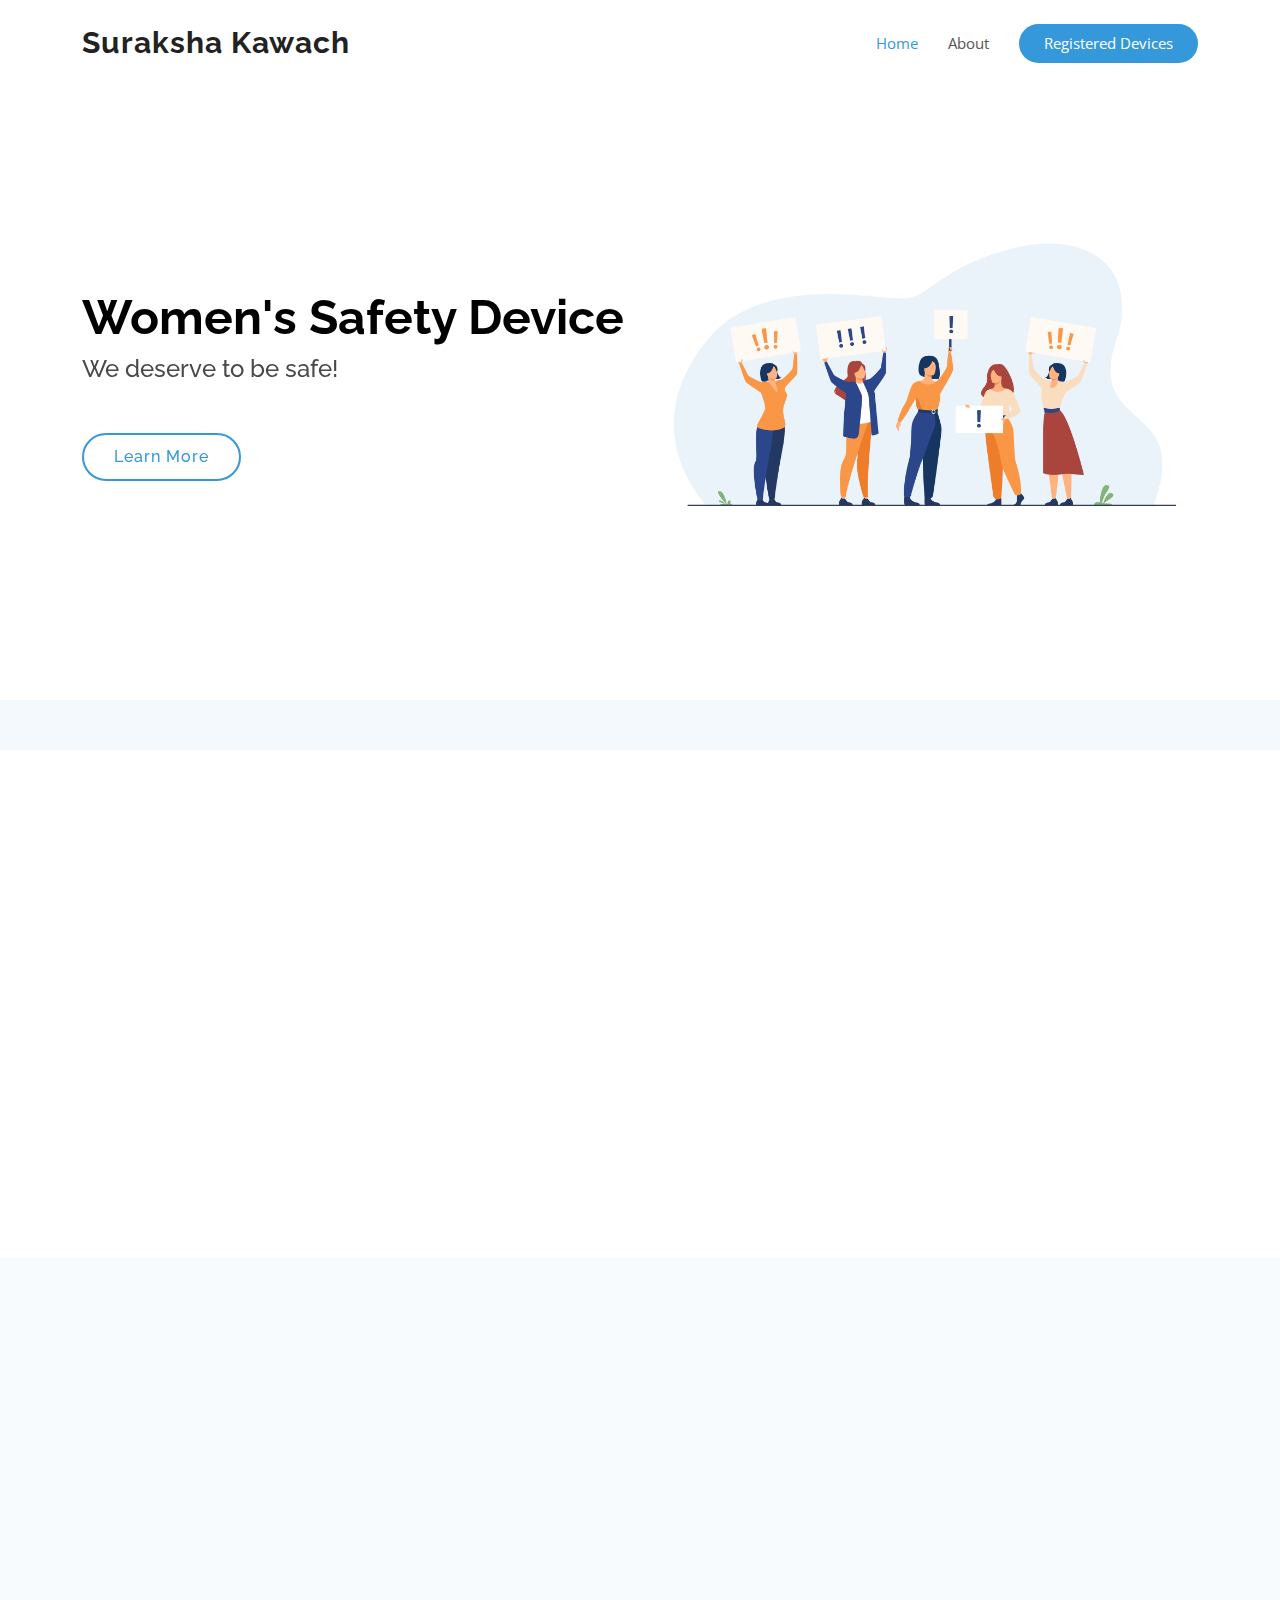
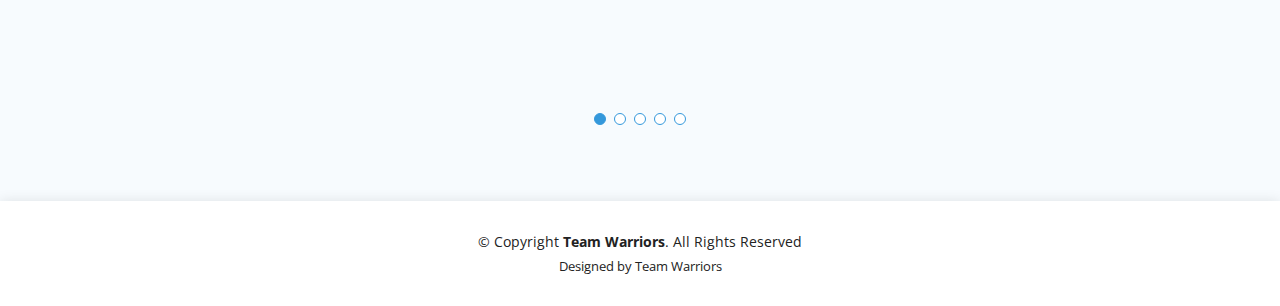
<file: file/index.html>
<!DOCTYPE html>
<html lang="en">

<head>
  <meta charset="utf-8">
  <meta content="width=device-width, initial-scale=1.0" name="viewport">

  <title>Suraksha Kawach</title>
  <meta content="" name="description">
  <meta content="" name="keywords">

  <!-- Google Fonts -->
  <link href="https://fonts.googleapis.com/css?family=Open+Sans:300,300i,400,400i,600,600i,700,700i|Raleway:300,300i,400,400i,500,500i,600,600i,700,700i|Poppins:300,300i,400,400i,500,500i,600,600i,700,700i" rel="stylesheet">

  <!-- Vendor CSS Files -->
  <link href="assets/vendor/aos/aos.css" rel="stylesheet">
  <link href="assets/vendor/bootstrap/css/bootstrap.min.css" rel="stylesheet">
  <link href="assets/vendor/bootstrap-icons/bootstrap-icons.css" rel="stylesheet">
  <link href="assets/vendor/boxicons/css/boxicons.min.css" rel="stylesheet">
  <link href="assets/vendor/glightbox/css/glightbox.min.css" rel="stylesheet">
  <link href="assets/vendor/remixicon/remixicon.css" rel="stylesheet">
  <link href="assets/vendor/swiper/swiper-bundle.min.css" rel="stylesheet">

  <!-- Template Main CSS File -->
  <link href="assets/css/style.css" rel="stylesheet">

</head>

<body>

  <!-- ======= Header ======= -->
  <header id="header" class="fixed-top d-flex align-items-center">
    <div class="container d-flex align-items-center justify-content-between">

      <div class="logo">
        <h1><a href="index.html"> Suraksha Kawach </a></h1>
      </div>

      <nav id="navbar" class="navbar">
        <ul>
          <li><a class="nav-link scrollto active" href="#hero">Home</a></li>
          <li><a class="nav-link scrollto" href="#about">About</a></li>
          <!-- <li><a class="nav-link scrollto" href="#testimonials"> Registered Devices </a></li> -->
          <li><a class="getstarted scrollto" href="#testimonials">Registered Devices</a></li>
        </ul>
        <i class="bi bi-list mobile-nav-toggle"></i>
      </nav>
      <!-- .navbar -->

    </div>
  </header>
  <!-- End Header -->

  <!-- ======= Home Section ======= -->
  <section id="hero" class="d-flex align-items-center">

    <div class="container">
      <div class="row">
        <div class="col-lg-6 pt-5 pt-lg-0 order-2 order-lg-1 d-flex flex-column justify-content-center">
          <h1 data-aos="fade-up">Women's Safety Device </h1>
          <h2 data-aos="fade-up" data-aos-delay="400">We deserve to be safe! </h2>
          <div data-aos="fade-up" data-aos-delay="800">
            <a href="#about" class="btn-get-started scrollto"> Learn More </a>
          </div>
        </div>
        <div class="col-lg-6 order-1 order-lg-2 hero-img" data-aos="fade-left" data-aos-delay="200">
          <img src="assets/img/7830.jpg" class="img-fluid animated" alt="">
        </div>
      </div>
    </div>

  </section>
  <!-- End Home -->




  <main id="main">

    
    <section id="clients" class="clients clients">
     
    </section>

    <!-- ======= About Us Section ======= -->
    <section id="about" class="about">
      <div class="container">

        <div class="section-title" data-aos="fade-up">
          <h2>About Us</h2>
        </div>

        <div class="row content">
          <div class="col-lg-6" data-aos="fade-up" data-aos-delay="150">
            <p>
              Atrocities held against women can now be brought to an end by bringing an intelligent portable device called SURAKSHA KAWACH into the real world.
            </p>
            <ul>
              <li><i class="ri-check-double-line"></i> Feasible safety device to protect a woman in danger.</li>
              <li><i class="ri-check-double-line"></i> Maximum response in a minimal time.</li>
              <li><i class="ri-check-double-line"></i> Activate immediately with predefined easy-to-use activation methods.</li>
              <li><i class="ri-check-double-line"></i> Emergency numbers and the nearest police stations will get genuine evidence.</li>
              <li><i class="ri-check-double-line"></i> Portable wireless device with low maintenance.</li>
              
            </ul>
          </div>
          <div class="col-lg-6 pt-4 pt-lg-0" data-aos="fade-up" data-aos-delay="300">
            <p>
              It is an aesthetically designed device. Whenever any woman senses insecurity she can activate the device either by a pattern-based tapping or calling out an activation code once. Instantly, the device and its recorder will initiate, and a standard SMS with the victim's location goes to the police and their family members. They would be simultaneously able to access all the recording data.
            </p>
            <a href="#contact" class="btn-learn-more"> View Registered Devices </a>
          </div>
        </div>

      </div>
    </section>
    <!-- End About Us Section -->
    
    <!-- ======= Testimonials Section ======= -->
    <section id="testimonials" class="testimonials section-bg">
      <div class="container">

        <div class="section-title" data-aos="fade-up">
          <h2>Registered Devices </h2>
        </div>

        <div class="testimonials-slider swiper" data-aos="fade-up" data-aos-delay="100">
          <div class="swiper-wrapper">


            <div class="swiper-slide">
              <div class="testimonial-wrap">
                <div class="testimonial-item">
                  <h3>Device Code: AB005</h3>
                  <h4>Delhi</h4>
                  <h3 id="blinkText" class="blink" style="color: red;" data-aos="fade-left"> <strong> Device is Active </strong> </h3>
                  <a href="password-active.html" class="btn-get-started scrollto">Know More</a>
                </div>
              </div>
            </div><!-- End testimonial item -->

            <div class="swiper-slide">
              <div class="testimonial-wrap">
                <div class="testimonial-item">
                  <h3> Device Code: AB001 </h3>
                  <h4> Delhi </h4>
                  <h3 style="color: green;" data-aos="fade-left"> <strong> Device is Inactive </strong> </h3>
                  <a href="password-inactive.html" class="btn-get-started scrollto">Know More</a>
                  
                </div>
              </div>
            </div>
            <!-- End testimonial item -->

            <div class="swiper-slide">
              <div class="testimonial-wrap">
                <div class="testimonial-item">
                  <h3>Device Code: AB002</h3>
                  <h4>Delhi</h4>
                  <h3 style="color: green;" data-aos="fade-left"> <strong> Device is Inactive </strong> </h3>
                  <a href="password-inactive.html" class="btn-get-started scrollto">Know More</a>
                </div>
              </div>
            </div>
            <!-- End testimonial item -->

            <div class="swiper-slide">
              <div class="testimonial-wrap">
                <div class="testimonial-item">
                  <h3>Device Code: AB003</h3>
                  <h4>Noida</h4>
                  <h3 style="color: green;" data-aos="fade-left"> <strong> Device is Inactive </strong> </h3>
                  <a href="password-inactive.html" class="btn-get-started scrollto">Know More</a>
                </div>
              </div>
            </div><!-- End testimonial item -->

            <div class="swiper-slide">
              <div class="testimonial-wrap">
                <div class="testimonial-item">
                  <h3>Device Code: AB004</h3>
                  <h4> Mumbai </h4>
                  <h3 style="color: green;" data-aos="fade-left"> <strong> Device is Inactive </strong> </h3>
                  <a href="password-inactive.html" class="btn-get-started scrollto">Know More</a>
                </div>
              </div>
            </div><!-- End testimonial item -->

            </div><!-- End testimonial item -->

          </div>
          <div class="swiper-pagination"></div>
        </div>

      </div>
    </section>
    <!-- End Testimonials Section -->

  </main>
  <!-- End #main -->

  <!-- ======= Footer ======= -->
  <footer id="footer">
    <div class="container">
          <div class="copyright">
            &copy; Copyright <strong> Team Warriors</strong>. All Rights Reserved
          </div>
          <div class="credits">
            Designed by Team Warriors
          </div>
        </div>
        
  </footer><!-- End Footer -->

  <a href="#" class="back-to-top d-flex align-items-center justify-content-center"><i class="bi bi-arrow-up-short"></i></a>

  <!-- Vendor JS Files -->
  <script src="assets/vendor/purecounter/purecounter.js"></script>
  <script src="assets/vendor/aos/aos.js"></script>
  <script src="assets/vendor/bootstrap/js/bootstrap.bundle.min.js"></script>
  <script src="assets/vendor/glightbox/js/glightbox.min.js"></script>
  <script src="assets/vendor/isotope-layout/isotope.pkgd.min.js"></script>
  <script src="assets/vendor/swiper/swiper-bundle.min.js"></script>
  <script src="assets/vendor/php-email-form/validate.js"></script>

  <!-- Template Main JS File -->
  <script src="assets/js/main.js"></script>

</body>

</html>
</file>
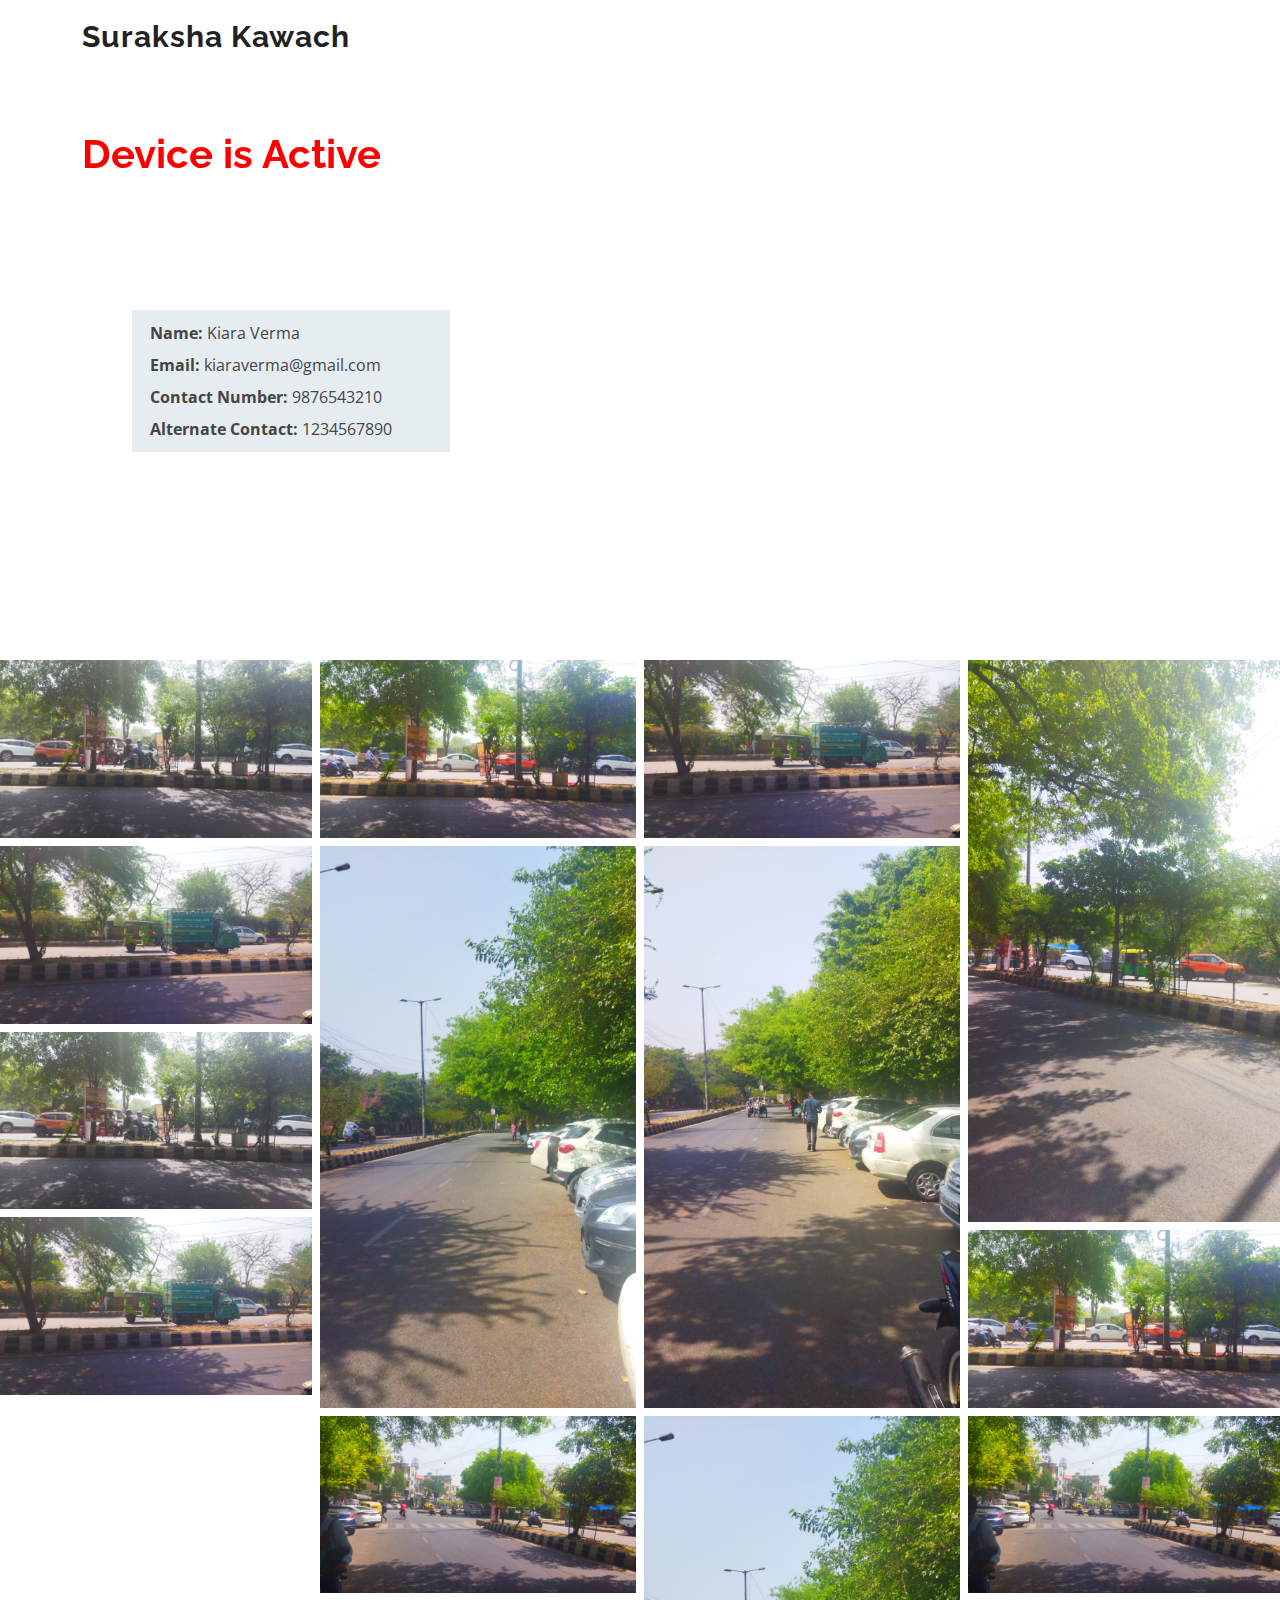
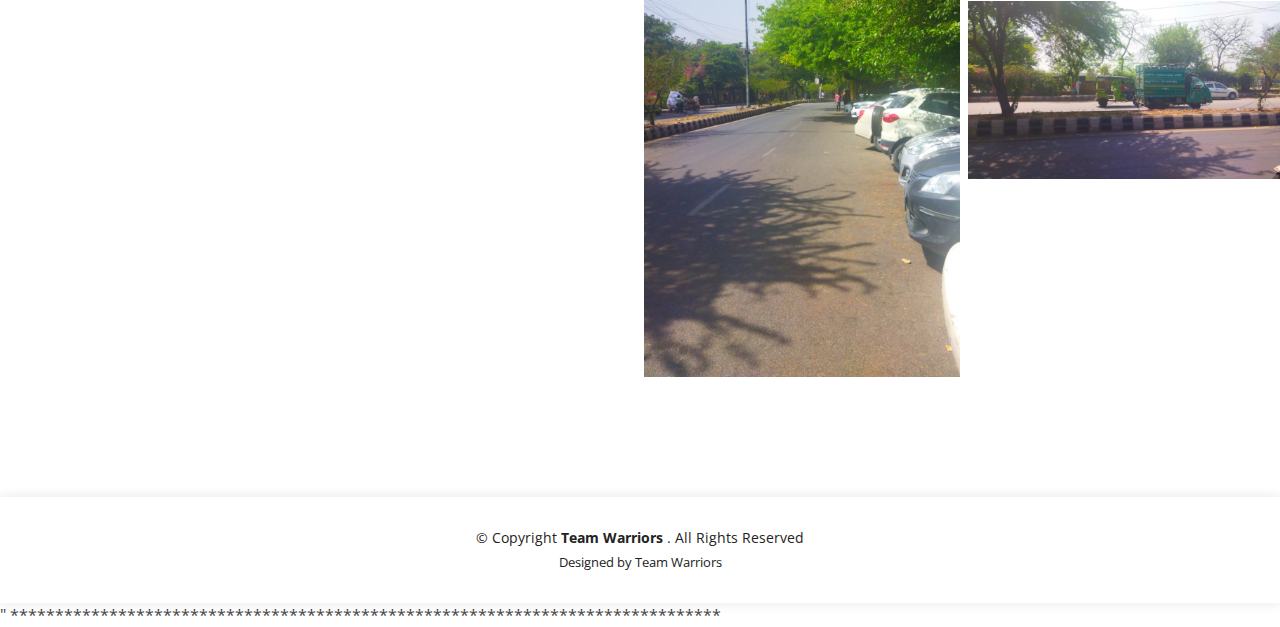
<file: file/Device Active.html>
<!DOCTYPE html>
<html lang="en">

<head>
  <meta charset="utf-8">
  <meta content="width=device-width, initial-scale=1.0" name="viewport">

  <title> Device is Active </title>
  <style>
    .blink {
      animation: blink-animation 1s steps(5, start) infinite;
      -webkit-animation: blink-animation 1s steps(5, start) infinite;
    }

    @keyframes blink-animation {
      to {
        visibility: hidden;
      }
    }

    @-webkit-keyframes blink-animation {
      to {
        visibility: hidden;
      }
    }
  </style>
  <meta content="" name="description">
  <meta content="" name="keywords">

  <!-- Favicons -->
  <link href="assets/img/favicon.png" rel="icon">
  <link href="assets/img/apple-touch-icon.png" rel="apple-touch-icon">

  <!-- Google Fonts -->
  <link
    href="https://fonts.googleapis.com/css?family=Open+Sans:300,300i,400,400i,600,600i,700,700i|Raleway:300,300i,400,400i,500,500i,600,600i,700,700i|Poppins:300,300i,400,400i,500,500i,600,600i,700,700i"
    rel="stylesheet">

  <!-- Vendor CSS Files -->
  <link href="assets/vendor/aos/aos.css" rel="stylesheet">
  <link href="assets/vendor/bootstrap/css/bootstrap.min.css" rel="stylesheet">
  <link href="assets/vendor/bootstrap-icons/bootstrap-icons.css" rel="stylesheet">
  <link href="assets/vendor/boxicons/css/boxicons.min.css" rel="stylesheet">
  <link href="assets/vendor/glightbox/css/glightbox.min.css" rel="stylesheet">
  <link href="assets/vendor/remixicon/remixicon.css" rel="stylesheet">
  <link href="assets/vendor/swiper/swiper-bundle.min.css" rel="stylesheet">

  <!-- Template Main CSS File -->
  <link href="assets/css/style.css" rel="stylesheet">

</head>

<body>
  


  <!-- ======= Header ======= -->
  <header id="header" class="fixed-top d-flex align-items-center">
    <div class="container d-flex align-items-center justify-content-between">

      <div class="logo">
        <h1><a href="index.html"> Suraksha Kawach </a></h1>
      </div>

    </div>
  </header>
  <!-- End Header -->

  <!-- ======= Home Section ======= -->
  <section id="Home">

    <div class="container">
      <div class="row">
        <div>
          <h1 class="blink" style="color: red; margin-top: 70px;" data-aos="fade-left"> <strong> Device is Active
            </strong> </h1>
          <table cellpadding="50" style="width: 100%;">
            <tr>
              <td>
                <!-- <input type="number" id="code" required="required">
              <button type="button" onclick="getdata();"><a href="#contact" class="btn-learn-more"> Get Information </a></button> -->

                <ul id="list"
                  style="list-style-type: none; line-height: 200%; background-color: #e5edf1; width: 90%; padding: 2% 5%;">
                  <li> <strong id="name"> Name: </strong> Kiara Verma</li>
                  <li> <strong id="rollNo"> Email: </strong> kiaraverma@gmail.com</li>
                  <li> <strong id="sec"> Contact Number: </strong> 9876543210 </li>
                  <li> <strong id="gen"> Alternate Contact: </strong> 1234567890</li>
                  <!-- <li> <strong id="address"> Address: </strong> ABC, Delhi </li> -->
                </ul>
              </td>
              <td> <iframe
                  src="https://www.google.com/maps/embed?pb=!1m18!1m12!1m3!1d448181.1637411368!2d76.8130632078731!3d28.647279935684!2m3!1f0!2f0!3f0!3m2!1i1024!2i768!4f13.1!3m3!1m2!1s0x390cfd5b347eb62d%3A0x37205b715389640!2sDelhi!5e0!3m2!1sen!2sin!4v1648387670405!5m2!1sen!2sin"
                  width="400" height="300" style="border:0;" allowfullscreen="" loading="lazy"
                  referrerpolicy="no-referrer-when-downgrade"></iframe>
              </td>
            </tr>
          </table>

        </div>
      </div>
    </div>
    </div>


    <section class="image-section">

      <div class="row">
        <div class="column">
          <img src="assets/img/img1.jpeg">
          <img src="assets/img/img5.jpeg">
          <img src="assets/img/img1.jpeg">
          <img src="assets/img/img5.jpeg">
        </div>
        <div class="column">
          <img src="assets/img/img2.jpeg">
          <img src="assets/img/img.6jpeg.jpeg">
          <img src="assets/img/img3.jpeg">
        </div>
        <div class="column">
          <img src="assets/img/img5.jpeg">
          <img src="assets/img/img4.jpeg">
          <img src="assets/img/img.6jpeg.jpeg">
        </div>
        <div class="column">
          <img src="assets/img/img7.jpeg">
          <img src="assets/img/img2.jpeg">
          <img src="assets/img/img3.jpeg">
          <img src="assets/img/img5.jpeg">
        </div>
      </div>
    </section>

  </section>
  <!-- End Home -->





  <!-- ======= Footer ======= -->
  <footer id="footer">
    <div class="containers">
      <div class="copyright">
        &copy; Copyright <strong> Team Warriors </strong>. All Rights Reserved
      </div>
      <div class="credits">
        Designed by Team Warriors
      </div>
    </div>

  </footer>
  <!-- End Footer -->

  <!-- Vendor JS Files -->
  <script src="assets/vendor/purecounter/purecounter.js"></script>
  <script src="assets/vendor/aos/aos.js"></script>
  <script src="assets/vendor/bootstrap/js/bootstrap.bundle.min.js"></script>
  <script src="assets/vendor/glightbox/js/glightbox.min.js"></script>
  <script src="assets/vendor/isotope-layout/isotope.pkgd.min.js"></script>
  <script src="assets/vendor/swiper/swiper-bundle.min.js"></script>
  <script src="assets/vendor/php-email-form/validate.js"></script>

  <!-- Template Main JS File -->
  <script src="assets/js/main.js"></script>
  <script src="assets/js/read.js"></script>"



  *******************************************************************************



  <script src="https://suraksha-164e1-default-rtdb.firebaseio.com/"></script>

  <!-- TODO: Add SDKs for Firebase products that you want to use
     https://firebase.google.com/docs/web/setup#config-web-app -->

  <script>
    // Your web app's Firebase configuration
    // Import the functions you need from the SDKs you need
    import { initializeApp } from "firebase/app";
    import { getAnalytics } from "firebase/analytics";
    // TODO: Add SDKs for Firebase products that you want to use
    // https://firebase.google.com/docs/web/setup#available-libraries

    // Your web app's Firebase configuration
    // For Firebase JS SDK v7.20.0 and later, measurementId is optional
    const firebaseConfig = {
      apiKey: "AIzaSyAtpiAENHkLj68QAU0QEaYVx5ugjOXAeV0",
      authDomain: "suraksha-164e1.firebaseapp.com",
      projectId: "suraksha-164e1",
      storageBucket: "suraksha-164e1.appspot.com",
      messagingSenderId: "394795764033",
      appId: "1:394795764033:web:6355aa2586b4faed2379c0",
      measurementId: "G-6GW75RK3FC"
    };

    // Initialize Firebase
    const app = initializeApp(firebaseConfig);
    const analytics = getAnalytics(app);

  </script>

</body>

</html>
</file>
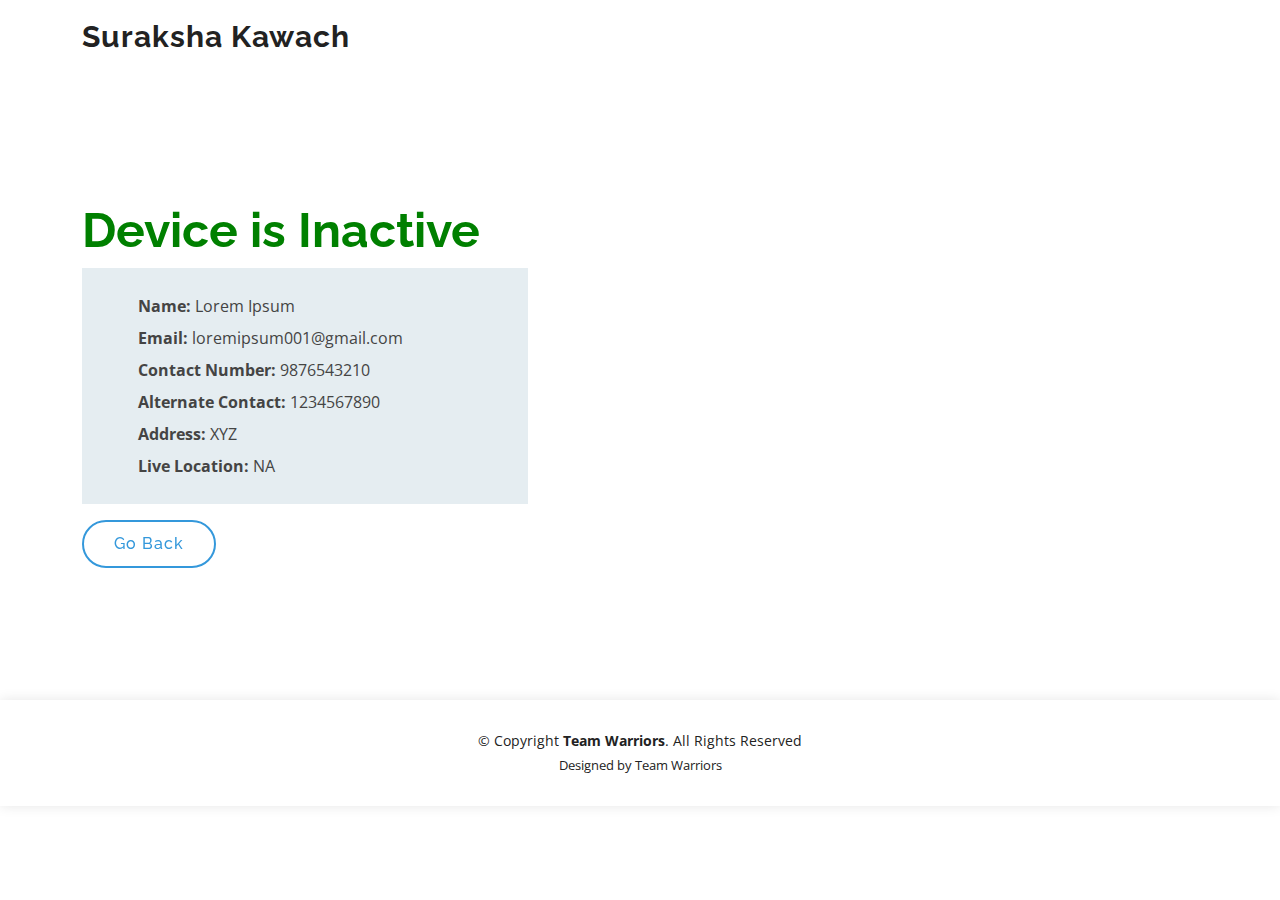
<file: file/Device Inactive.html>
<!DOCTYPE html>
<html lang="en">

<head>
  <meta charset="utf-8">
  <meta content="width=device-width, initial-scale=1.0" name="viewport">

  <title> Device Inactive </title>
  <meta content="" name="description">
  <meta content="" name="keywords">

  <!-- Favicons -->
  <link href="assets/img/favicon.png" rel="icon">
  <link href="assets/img/apple-touch-icon.png" rel="apple-touch-icon">

  <!-- Google Fonts -->
  <link href="https://fonts.googleapis.com/css?family=Open+Sans:300,300i,400,400i,600,600i,700,700i|Raleway:300,300i,400,400i,500,500i,600,600i,700,700i|Poppins:300,300i,400,400i,500,500i,600,600i,700,700i" rel="stylesheet">

  <!-- Vendor CSS Files -->
  <link href="assets/vendor/aos/aos.css" rel="stylesheet">
  <link href="assets/vendor/bootstrap/css/bootstrap.min.css" rel="stylesheet">
  <link href="assets/vendor/bootstrap-icons/bootstrap-icons.css" rel="stylesheet">
  <link href="assets/vendor/boxicons/css/boxicons.min.css" rel="stylesheet">
  <link href="assets/vendor/glightbox/css/glightbox.min.css" rel="stylesheet">
  <link href="assets/vendor/remixicon/remixicon.css" rel="stylesheet">
  <link href="assets/vendor/swiper/swiper-bundle.min.css" rel="stylesheet">

  <!-- Template Main CSS File -->
  <link href="assets/css/style.css" rel="stylesheet">

</head>

<body>

  <!-- ======= Header ======= -->
  <header id="header" class="fixed-top d-flex align-items-center">
    <div class="container d-flex align-items-center justify-content-between">

      <div class="logo">
        <h1><a href="index.html"> Suraksha Kawach </a></h1>
      </div>

    </div>
  </header>
  <!-- End Header -->

  <!-- ======= Home Section ======= -->
  <section id="hero" class="d-flex align-items-center">

    <div class="container">
      <div class="row">
        <div>
          <h1 style="color: green;" data-aos="fade-left"> Device is Inactive </h1>
          <ul style="list-style-type: none; line-height: 200%; background-color: #e5edf1; width: 40%; padding: 2% 5%;">
            <li> <strong> Name: </strong> Lorem Ipsum</li>
            <li> <strong> Email: </strong> loremipsum001@gmail.com</li>
            <li> <strong> Contact Number: </strong> 9876543210 </li>
            <li> <strong> Alternate Contact: </strong> 1234567890</li>
            <li> <strong> Address: </strong> XYZ </li>
            <li> <strong> Live Location: </strong> NA </li>
          </ul>
            <a href="index.html" data-aos="fade-left" class="btn-get-started scrollto">Go Back</a>
          </div>
        </div>
      </div>
    </div>

  </section>
  <!-- End Home -->




  
  <!-- ======= Footer ======= -->
  <footer id="footer">
    <div class="container">
          <div class="copyright">
            &copy; Copyright <strong> Team Warriors</strong>. All Rights Reserved
          </div>
          <div class="credits">
            Designed by Team Warriors
          </div>
        </div>
        
  </footer><!-- End Footer -->

  <a href="#" class="back-to-top d-flex align-items-center justify-content-center"><i class="bi bi-arrow-up-short"></i></a>

  <!-- Vendor JS Files -->
  <script src="assets/vendor/purecounter/purecounter.js"></script>
  <script src="assets/vendor/aos/aos.js"></script>
  <script src="assets/vendor/bootstrap/js/bootstrap.bundle.min.js"></script>
  <script src="assets/vendor/glightbox/js/glightbox.min.js"></script>
  <script src="assets/vendor/isotope-layout/isotope.pkgd.min.js"></script>
  <script src="assets/vendor/swiper/swiper-bundle.min.js"></script>
  <script src="assets/vendor/php-email-form/validate.js"></script>

  <!-- Template Main JS File -->
  <script src="assets/js/main.js"></script>

</body>

</html>
</file>
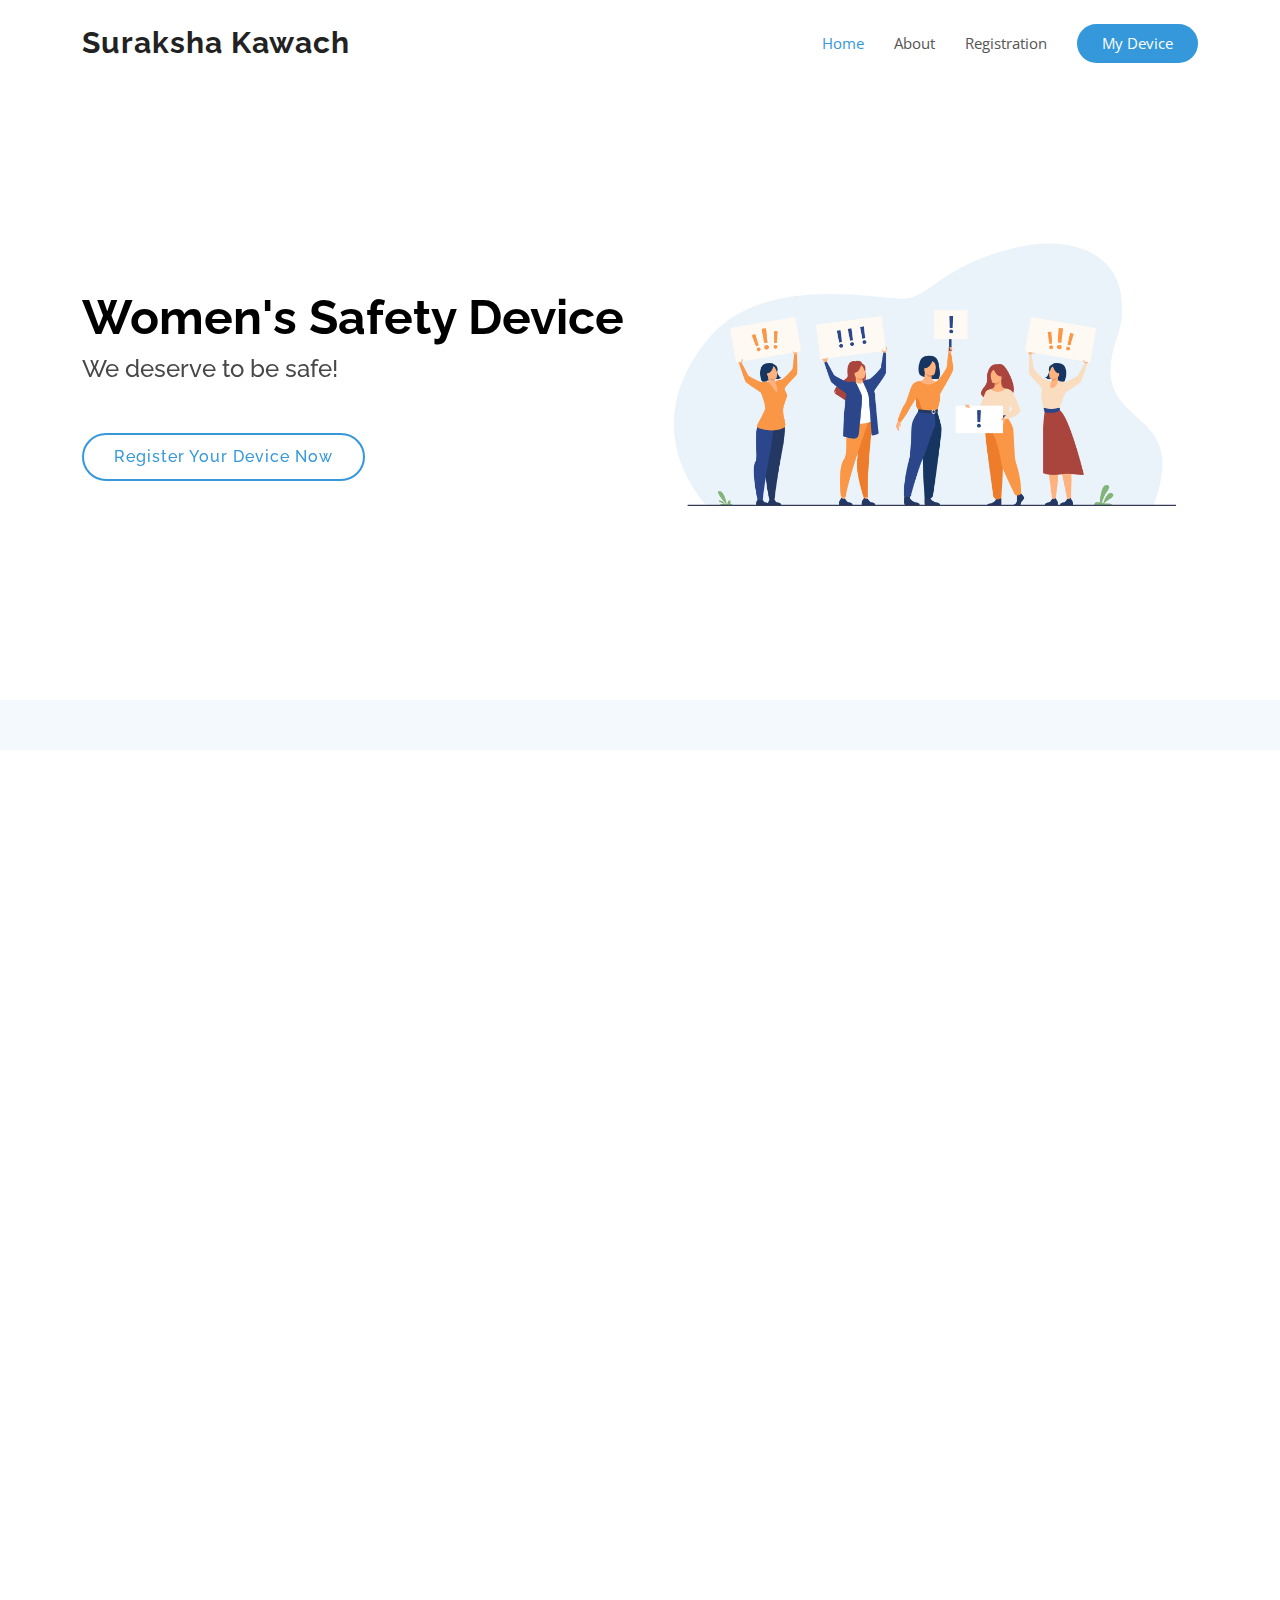
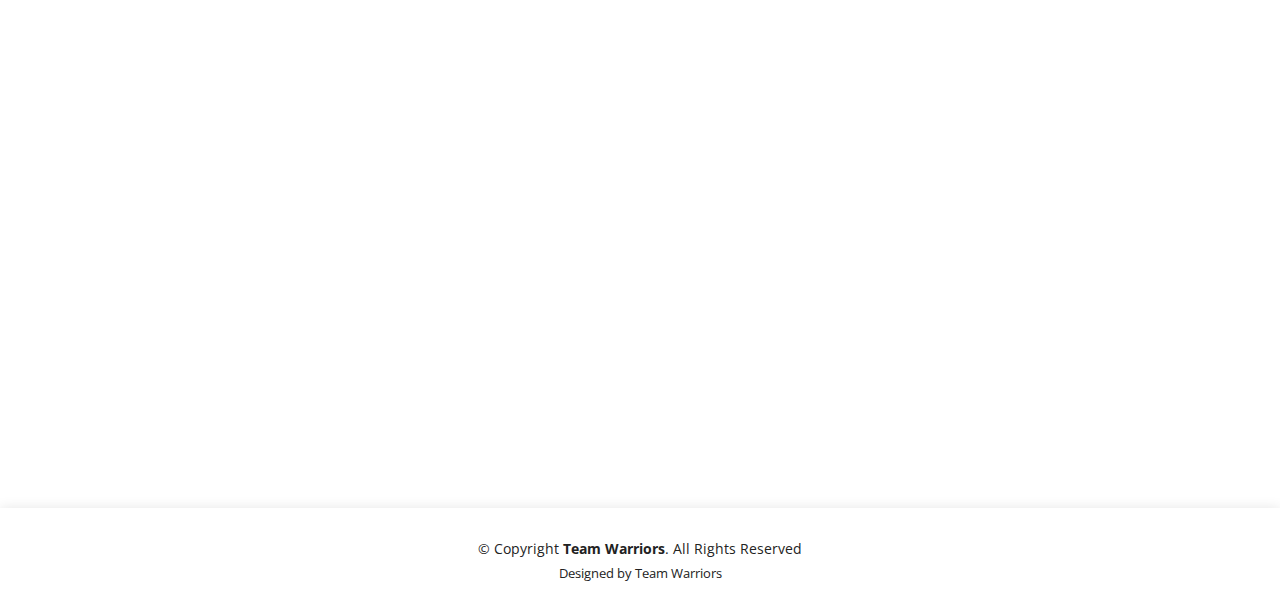
<file: file/index-user.html>
<!DOCTYPE html>
<html lang="en">

<head>
  <meta charset="utf-8">
  <meta content="width=device-width, initial-scale=1.0" name="viewport">

  <title>Suraksha Kawach-User Portal</title>
  <meta content="" name="description">
  <meta content="" name="keywords">

  <!-- Google Fonts -->
  <link href="https://fonts.googleapis.com/css?family=Open+Sans:300,300i,400,400i,600,600i,700,700i|Raleway:300,300i,400,400i,500,500i,600,600i,700,700i|Poppins:300,300i,400,400i,500,500i,600,600i,700,700i" rel="stylesheet">

  <!-- Vendor CSS Files -->
  <link href="assets/vendor/aos/aos.css" rel="stylesheet">
  <link href="assets/vendor/bootstrap/css/bootstrap.min.css" rel="stylesheet">
  <link href="assets/vendor/bootstrap-icons/bootstrap-icons.css" rel="stylesheet">
  <link href="assets/vendor/boxicons/css/boxicons.min.css" rel="stylesheet">
  <link href="assets/vendor/glightbox/css/glightbox.min.css" rel="stylesheet">
  <link href="assets/vendor/remixicon/remixicon.css" rel="stylesheet">
  <link href="assets/vendor/swiper/swiper-bundle.min.css" rel="stylesheet">

  <!-- Template Main CSS File -->
  <link href="assets/css/style.css" rel="stylesheet">

</head>

<body>

  <!-- ======= Header ======= -->
  <header id="header" class="fixed-top d-flex align-items-center">
    <div class="container d-flex align-items-center justify-content-between">

      <div class="logo">
        <h1><a href="index.html"> Suraksha Kawach </a></h1>
      </div>

      <nav id="navbar" class="navbar">
        <ul>
          <li><a class="nav-link scrollto active" href="#hero">Home</a></li>
          <li><a class="nav-link scrollto" href="#about">About</a></li>
          <li><a class="nav-link scrollto" href="#contact"> Registration </a></li>
          <li><a class="getstarted scrollto" href="password-inactive.html"> My Device </a></li>
        </ul>
        <i class="bi bi-list mobile-nav-toggle"></i>
      </nav>
      <!-- .navbar -->

    </div>
  </header>
  <!-- End Header -->

  <!-- ======= Home Section ======= -->
  <section id="hero" class="d-flex align-items-center">

    <div class="container">
      <div class="row">
        <div class="col-lg-6 pt-5 pt-lg-0 order-2 order-lg-1 d-flex flex-column justify-content-center">
          <h1 data-aos="fade-up"> Women's Safety Device </h1>
          <h2 data-aos="fade-up" data-aos-delay="400">We deserve to be safe! </h2>
          <div data-aos="fade-up" data-aos-delay="800">
            <a href="#contact" class="btn-get-started scrollto">Register Your Device Now</a>
          </div>
        </div>
        <div class="col-lg-6 order-1 order-lg-2 hero-img" data-aos="fade-left" data-aos-delay="200">
          <img src="assets/img/7830.jpg" class="img-fluid animated" alt="">
        </div>
      </div>
    </div>

  </section>
  <!-- End Home -->




  <main id="main">

    
    <section id="clients" class="clients clients">
     
    </section>

    <!-- ======= About Us Section ======= -->
    <section id="about" class="about">
      <div class="container">

        <div class="section-title" data-aos="fade-up">
          <h2>About Us</h2>
        </div>

        <div class="row content">
          <div class="col-lg-6" data-aos="fade-up" data-aos-delay="150">
            <p>
              Atrocities held against women can now be brought to an end by bringing an intelligent portable device called SURAKSHA KAWACH into the real world.
            </p>
            <ul>
              <li><i class="ri-check-double-line"></i> Feasible safety device to protect a woman in danger.</li>
              <li><i class="ri-check-double-line"></i> Maximum response in a minimal time.</li>
              <li><i class="ri-check-double-line"></i> Activate immediately with predefined easy-to-use activation methods.</li>
              <li><i class="ri-check-double-line"></i> Emergency numbers and the nearest police stations will get genuine evidence.</li>
              <li><i class="ri-check-double-line"></i> Portable wireless device with low maintenance.</li>
              
            </ul>
          </div>
          <div class="col-lg-6 pt-4 pt-lg-0" data-aos="fade-up" data-aos-delay="300">
            <p>
              It is an aesthetically designed device. Whenever any woman senses insecurity she can activate the device either by a pattern-based tapping or calling out an activation code once. Instantly, the device and its recorder will initiate, and a standard SMS with the victim's location goes to the police and their family members. They would be simultaneously able to access all the recording data.
            </p>
            <a href="#contact" class="btn-learn-more"> Register Now </a>
          </div>
        </div>

      </div>
    </section>
    <!-- End About Us Section -->
      
    <!-- ======= Contact Section ======= -->
    <section id="contact" class="contact">
      <div class="container">

        <div class="section-title" data-aos="fade-up">
          <h2> Register Now </h2>
        </div>

        <div class="row">

          <div class="col-lg-6 col-md-6" data-aos="fade-up" data-aos-delay="100">

            <img style="width: 400px; height: 400px;" src="assets/img/20945760.jpg" alt="">
          </div>


          <div class="col-lg-5 col-md-12" data-aos="fade-up" data-aos-delay="300">
            <form action="forms/contact.php" method="post" role="form" class="php-email-form">
              <div class="form-group">
                <label for="user"> Name:</label>
                <input type="text" name="name" class="form-control" id="name" placeholder="Enter your Name" required>
              </div>
              <div class="form-group">
                <label for="user"> Email:</label>
                <input type="email" class="form-control" name="email" id="email" placeholder="Enter your Email ID" required>
              </div>
              <div class="form-group">
                <label for="user"> Contact Number:</label>
                <input type="number" class="form-control" name="number" id="contact-number" placeholder="Enter your Contact Number" required>
              </div>
              <div class="form-group">
                <label for="user"> Alternate Contact Number:</label>
                <input type="number" class="form-control" name="alternate-number" id="number" placeholder="Enter Alternate Contact Number" required>
              </div>
              <div class="form-group">
                <label for="user"> Address:</label>
                <input type="text" class="form-control" name="address" id="address" placeholder="Enter your Address" required>
              </div>
              <div class="form-group">
                <label for="user"> Father/Gardian's Name:</label>
                <input type="text" class="form-control" name="name" id="name" placeholder="Enter Father/Gardian's Name" required>
              </div>
              <div class="form-group">
                <label for="user"> Father/Gardian's Contact Number:</label>
                <input type="number" class="form-control" name="number" id="email" placeholder="Enter Father/Gardian's Contact Number" required>
              </div>
              <div class="my-3">
              </div>
              <div class="text-center"><button type="submit"> <a style="color: #eee; text-decoration: none;" href="Registration-successful.html"> Submit </a></button></div>
            </form>
          </div>

        </div>

      </div>
    </section>
    <!-- End Contact Section -->

  </main>
  <!-- End #main -->

  <!-- ======= Footer ======= -->
  <footer id="footer">
    <div class="container">
          <div class="copyright">
            &copy; Copyright <strong> Team Warriors</strong>. All Rights Reserved
          </div>
          <div class="credits">
            Designed by Team Warriors
          </div>
        </div>
        
  </footer><!-- End Footer -->

  <a href="#" class="back-to-top d-flex align-items-center justify-content-center"><i class="bi bi-arrow-up-short"></i></a>

  <!-- Vendor JS Files -->
  <script src="assets/vendor/purecounter/purecounter.js"></script>
  <script src="assets/vendor/aos/aos.js"></script>
  <script src="assets/vendor/bootstrap/js/bootstrap.bundle.min.js"></script>
  <script src="assets/vendor/glightbox/js/glightbox.min.js"></script>
  <script src="assets/vendor/isotope-layout/isotope.pkgd.min.js"></script>
  <script src="assets/vendor/swiper/swiper-bundle.min.js"></script>
  <script src="assets/vendor/php-email-form/validate.js"></script>

  <!-- Template Main JS File -->
  <script src="assets/js/main.js"></script>

</body>

</html>
</file>
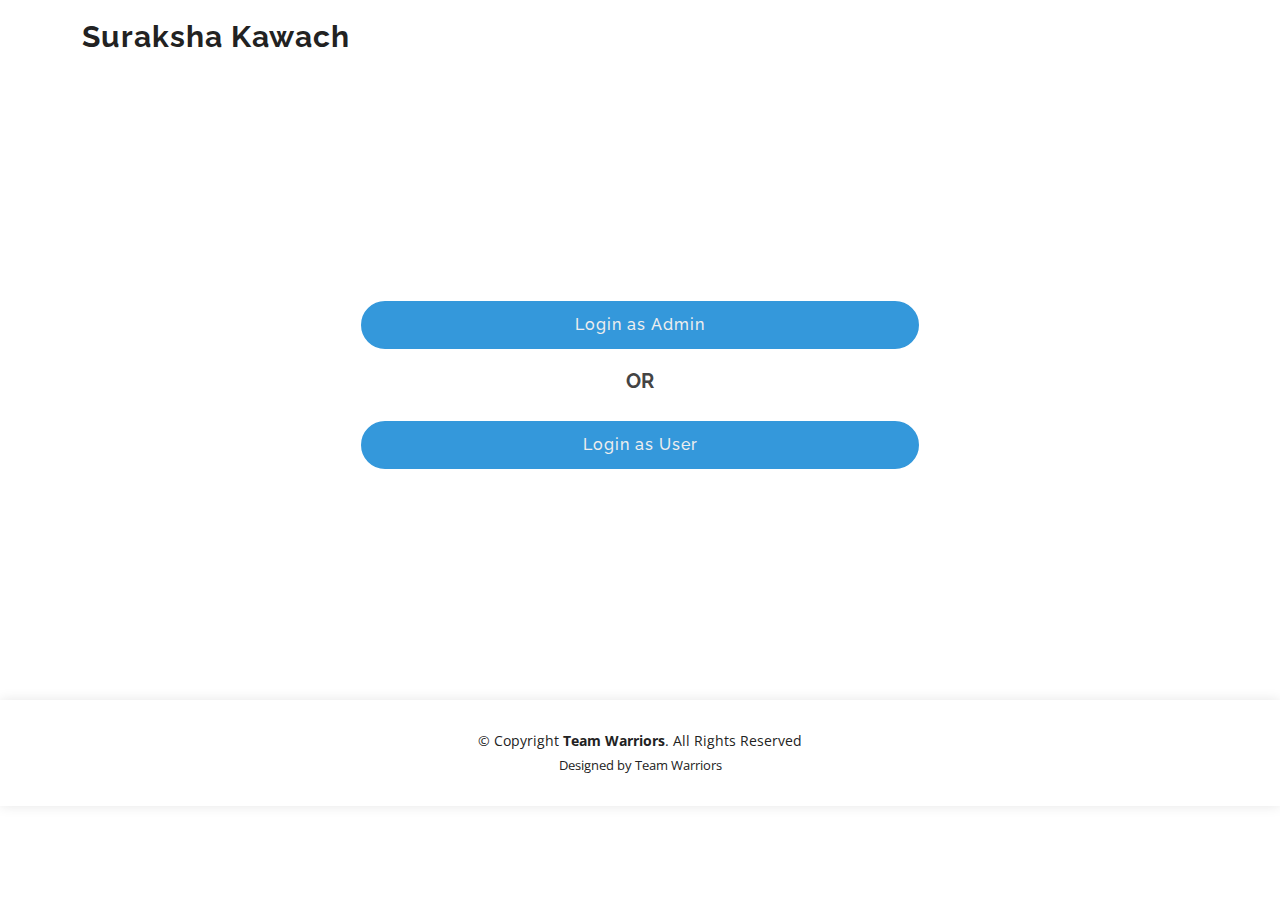
<file: file/main-page.html>
<!DOCTYPE html>
<html lang="en">

<head>
  <meta charset="utf-8">
  <meta content="width=device-width, initial-scale=1.0" name="viewport">

  <title> Login </title>
  <meta content="" name="description">
  <meta content="" name="keywords">

  <!-- Favicons -->
  <link href="assets/img/favicon.png" rel="icon">
  <link href="assets/img/apple-touch-icon.png" rel="apple-touch-icon">

  <!-- Google Fonts -->
  <link href="https://fonts.googleapis.com/css?family=Open+Sans:300,300i,400,400i,600,600i,700,700i|Raleway:300,300i,400,400i,500,500i,600,600i,700,700i|Poppins:300,300i,400,400i,500,500i,600,600i,700,700i" rel="stylesheet">

  <!-- Vendor CSS Files -->
  <link href="assets/vendor/aos/aos.css" rel="stylesheet">
  <link href="assets/vendor/bootstrap/css/bootstrap.min.css" rel="stylesheet">
  <link href="assets/vendor/bootstrap-icons/bootstrap-icons.css" rel="stylesheet">
  <link href="assets/vendor/boxicons/css/boxicons.min.css" rel="stylesheet">
  <link href="assets/vendor/glightbox/css/glightbox.min.css" rel="stylesheet">
  <link href="assets/vendor/remixicon/remixicon.css" rel="stylesheet">
  <link href="assets/vendor/swiper/swiper-bundle.min.css" rel="stylesheet">

  <!-- Template Main CSS File -->
  <link href="assets/css/style.css" rel="stylesheet">
<!-- <style>
  .body{
    background-image: url(/assets/img/9813.jpg) ;
  }
</style> -->
</head>

<body>

  <!-- ======= Header ======= -->
  <header id="header" class="fixed-top d-flex align-items-center">
    <div class="container d-flex align-items-center justify-content-between">

      <div class="logo">
        <h1><a href="index.html"> Suraksha Kawach </a></h1>
      </div>

    </div>
  </header>
  <!-- End Header -->

  <!-- ======= Home Section ======= -->
  <section id="hero" class="d-flex align-items-center">

    <div style="text-align: center;" class="container">
      <div class="row">
        <div>
          <!-- <h1 data-aos="fade-left">Registration Successful! </h1>
          <p data-aos="fade-left">Thank you for for registering with us.</p> -->
            <a style="width: 50%; margin-bottom: 20px; text-align: center; background-color: #3498db; color: #eee;" href="login-admin.html" data-aos="fade-left" class="btn-get-started scrollto"> Login as Admin </a>
            <h5 style="text-align: center;"> <strong> OR </strong> </h5>
            <a style="width: 50%; margin-top: 20px; text-align: center; background-color: #3498db; color: #eee;" href="login-user.html" data-aos="fade-left" class="btn-get-started scrollto"> Login as User </a>
          </div>
        </div>
      </div>
    </div>

  </section>
  <!-- End Home -->




  
  <!-- ======= Footer ======= -->
  <footer id="footer">
    <div class="container">
          <div class="copyright">
            &copy; Copyright <strong> Team Warriors</strong>. All Rights Reserved
          </div>
          <div class="credits">
            Designed by Team Warriors
          </div>
        </div>
        
  </footer><!-- End Footer -->

  <a href="#" class="back-to-top d-flex align-items-center justify-content-center"><i class="bi bi-arrow-up-short"></i></a>

  <!-- Vendor JS Files -->
  <script src="assets/vendor/purecounter/purecounter.js"></script>
  <script src="assets/vendor/aos/aos.js"></script>
  <script src="assets/vendor/bootstrap/js/bootstrap.bundle.min.js"></script>
  <script src="assets/vendor/glightbox/js/glightbox.min.js"></script>
  <script src="assets/vendor/isotope-layout/isotope.pkgd.min.js"></script>
  <script src="assets/vendor/swiper/swiper-bundle.min.js"></script>
  <script src="assets/vendor/php-email-form/validate.js"></script>

  <!-- Template Main JS File -->
  <script src="assets/js/main.js"></script>

</body>

</html>
</file>
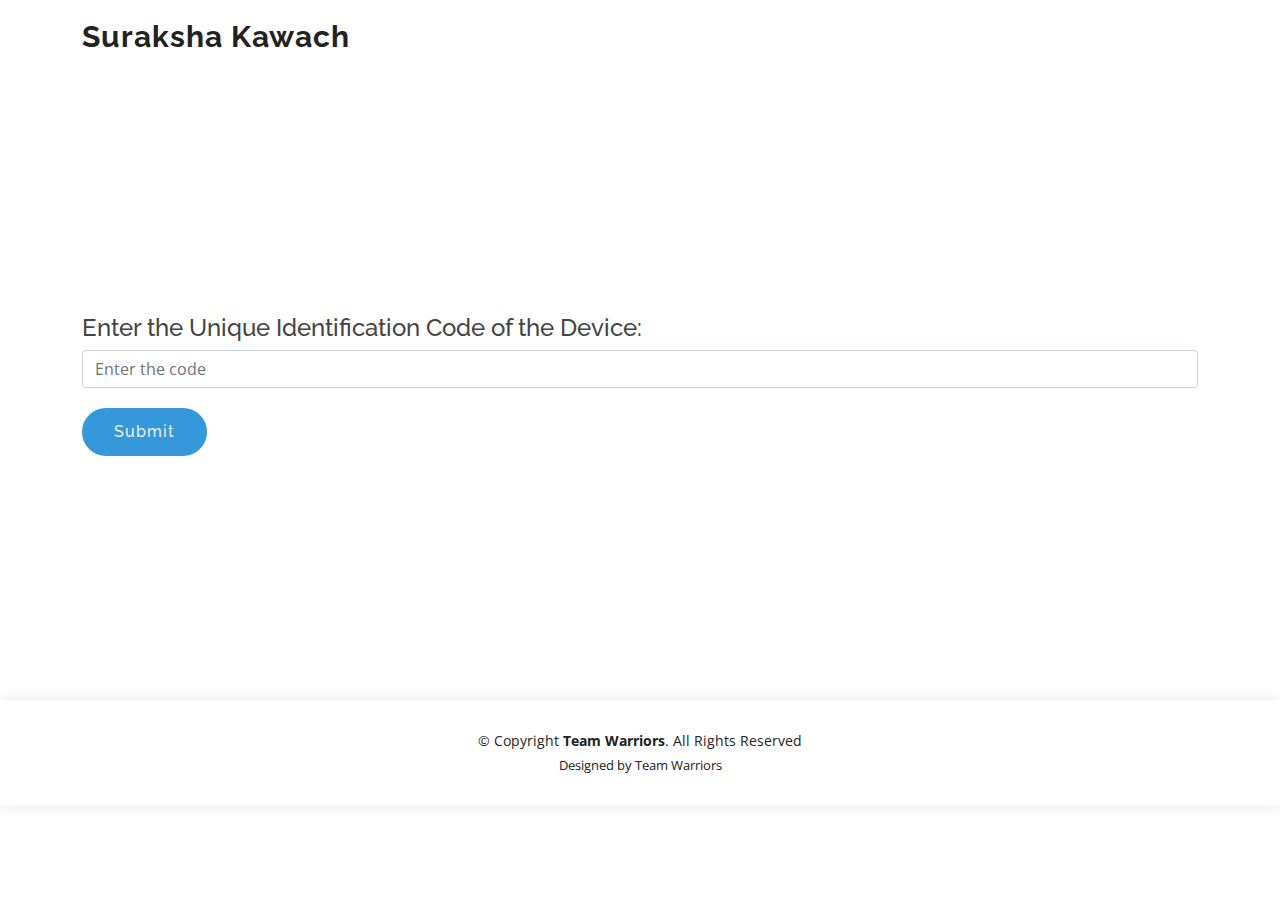
<file: file/password-active.html>
<!DOCTYPE html>
<html lang="en">

<head>
  <meta charset="utf-8">
  <meta content="width=device-width, initial-scale=1.0" name="viewport">

  <title> Enter Code </title>
  <meta content="" name="description">
  <meta content="" name="keywords">

  <!-- Favicons -->
  <link href="assets/img/favicon.png" rel="icon">
  <link href="assets/img/apple-touch-icon.png" rel="apple-touch-icon">

  <!-- Google Fonts -->
  <link href="https://fonts.googleapis.com/css?family=Open+Sans:300,300i,400,400i,600,600i,700,700i|Raleway:300,300i,400,400i,500,500i,600,600i,700,700i|Poppins:300,300i,400,400i,500,500i,600,600i,700,700i" rel="stylesheet">

  <!-- Vendor CSS Files -->
  <link href="assets/vendor/aos/aos.css" rel="stylesheet">
  <link href="assets/vendor/bootstrap/css/bootstrap.min.css" rel="stylesheet">
  <link href="assets/vendor/bootstrap-icons/bootstrap-icons.css" rel="stylesheet">
  <link href="assets/vendor/boxicons/css/boxicons.min.css" rel="stylesheet">
  <link href="assets/vendor/glightbox/css/glightbox.min.css" rel="stylesheet">
  <link href="assets/vendor/remixicon/remixicon.css" rel="stylesheet">
  <link href="assets/vendor/swiper/swiper-bundle.min.css" rel="stylesheet">

  <!-- Template Main CSS File -->
  <link href="assets/css/style.css" rel="stylesheet">

</head>

<body>

  <!-- ======= Header ======= -->
  <header id="header" class="fixed-top d-flex align-items-center">
    <div class="container d-flex align-items-center justify-content-between">

      <div class="logo">
        <h1><a href="index.html"> Suraksha Kawach </a></h1>
      </div>

    </div>
  </header>
  <!-- End Header -->

  <!-- ======= Home Section ======= -->
  <section id="hero" class="d-flex align-items-center">

    <div class="container">
      <div class="row">
        <div>
          <h4> Enter the Unique Identification Code of the Device: </h4>
          <input type="password" class="form-control" name="code" id="code" placeholder="Enter the code" required>
          

            <button style="margin-top: 20px; background-color:#3498db; color: #eee;" class="btn-get-started scrollto" onclick="check()"> <a style="color: #eee; text-decoration: none;" href="Device Active.html"> Submit </a> </button>
          </div>
        </div>
      </div>
    </div>

  </section>
  <!-- End Home -->




  
  <!-- ======= Footer ======= -->
  <footer id="footer">
    <div class="container">
          <div class="copyright">
            &copy; Copyright <strong> Team Warriors</strong>. All Rights Reserved
          </div>
          <div class="credits">
            Designed by Team Warriors
          </div>
        </div>
        
  </footer><!-- End Footer -->

  <a href="#" class="back-to-top d-flex align-items-center justify-content-center"><i class="bi bi-arrow-up-short"></i></a>

  <!-- Vendor JS Files -->
  <script src="assets/vendor/purecounter/purecounter.js"></script>
  <script src="assets/vendor/aos/aos.js"></script>
  <script src="assets/vendor/bootstrap/js/bootstrap.bundle.min.js"></script>
  <script src="assets/vendor/glightbox/js/glightbox.min.js"></script>
  <script src="assets/vendor/isotope-layout/isotope.pkgd.min.js"></script>
  <script src="assets/vendor/swiper/swiper-bundle.min.js"></script>
  <script src="assets/vendor/php-email-form/validate.js"></script>

  <!-- Template Main JS File -->
  <script src="assets/js/main.js"></script>

</body>

</html>
</file>
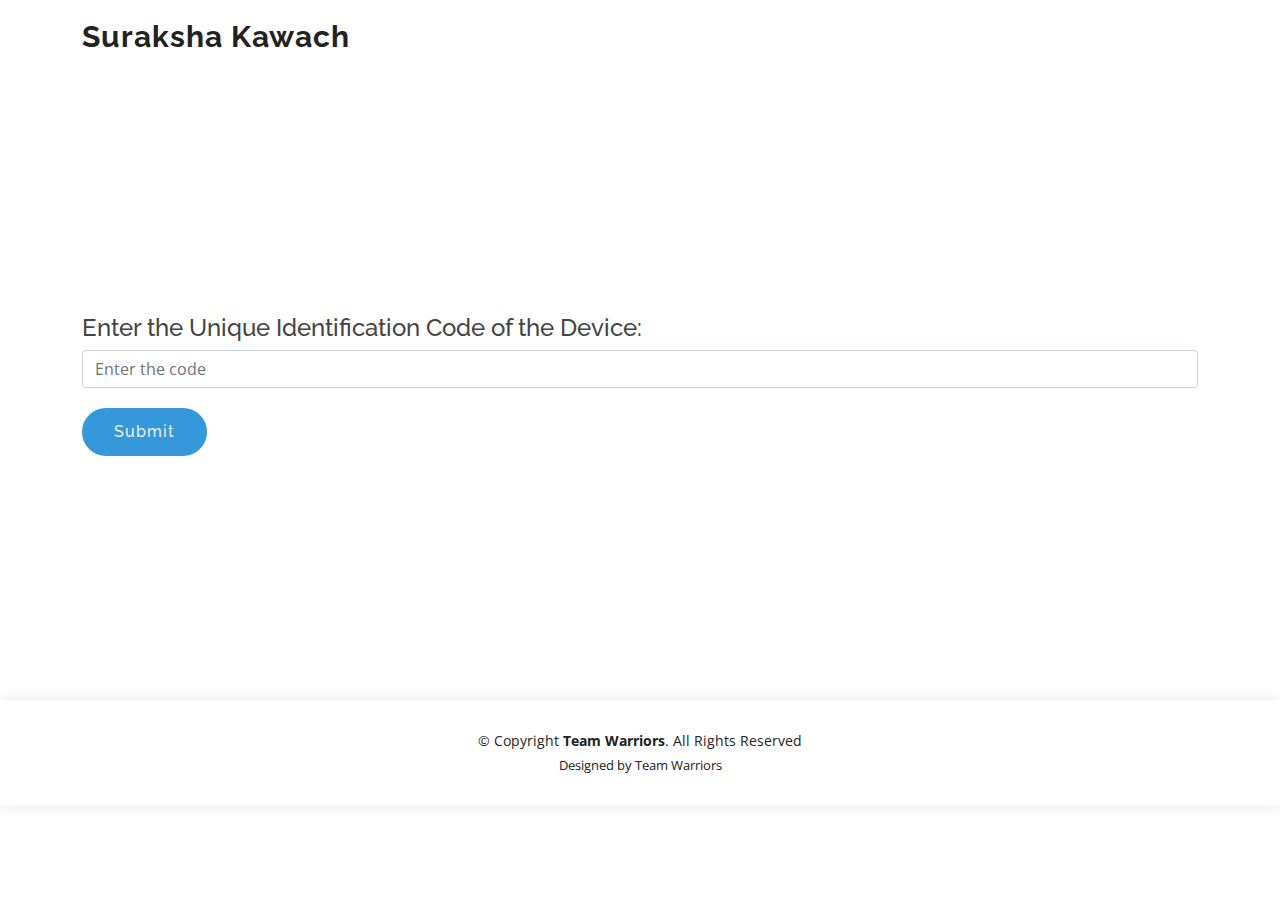
<file: file/password-inactive.html>
<!DOCTYPE html>
<html lang="en">

<head>
  <meta charset="utf-8">
  <meta content="width=device-width, initial-scale=1.0" name="viewport">

  <title> Enter Code </title>
  <meta content="" name="description">
  <meta content="" name="keywords">

  <!-- Favicons -->
  <link href="assets/img/favicon.png" rel="icon">
  <link href="assets/img/apple-touch-icon.png" rel="apple-touch-icon">

  <!-- Google Fonts -->
  <link href="https://fonts.googleapis.com/css?family=Open+Sans:300,300i,400,400i,600,600i,700,700i|Raleway:300,300i,400,400i,500,500i,600,600i,700,700i|Poppins:300,300i,400,400i,500,500i,600,600i,700,700i" rel="stylesheet">

  <!-- Vendor CSS Files -->
  <link href="assets/vendor/aos/aos.css" rel="stylesheet">
  <link href="assets/vendor/bootstrap/css/bootstrap.min.css" rel="stylesheet">
  <link href="assets/vendor/bootstrap-icons/bootstrap-icons.css" rel="stylesheet">
  <link href="assets/vendor/boxicons/css/boxicons.min.css" rel="stylesheet">
  <link href="assets/vendor/glightbox/css/glightbox.min.css" rel="stylesheet">
  <link href="assets/vendor/remixicon/remixicon.css" rel="stylesheet">
  <link href="assets/vendor/swiper/swiper-bundle.min.css" rel="stylesheet">

  <!-- Template Main CSS File -->
  <link href="assets/css/style.css" rel="stylesheet">

</head>

<body>

  <!-- ======= Header ======= -->
  <header id="header" class="fixed-top d-flex align-items-center">
    <div class="container d-flex align-items-center justify-content-between">

      <div class="logo">
        <h1><a href="index.html"> Suraksha Kawach </a></h1>
      </div>

    </div>
  </header>
  <!-- End Header -->

  <!-- ======= Home Section ======= -->
  <section id="hero" class="d-flex align-items-center">

    <div class="container">
      <div class="row">
        <div>
          <h4> Enter the Unique Identification Code of the Device: </h4>
          <input type="password" class="form-control" name="code" id="code" placeholder="Enter the code" required>

            <button style="margin-top: 20px; background-color:#3498db; color: #eee;" class="btn-get-started scrollto" onclick="check()"> <a style="color: #eee; text-decoration: none;" href="Device Inactive.html"> Submit </a> </button>
          </div>
        </div>
      </div>
    </div>

  </section>
  <!-- End Home -->




  
  <!-- ======= Footer ======= -->
  <footer id="footer">
    <div class="container">
          <div class="copyright">
            &copy; Copyright <strong> Team Warriors</strong>. All Rights Reserved
          </div>
          <div class="credits">
            Designed by Team Warriors
          </div>
        </div>
        
  </footer><!-- End Footer -->

  <a href="#" class="back-to-top d-flex align-items-center justify-content-center"><i class="bi bi-arrow-up-short"></i></a>

  <!-- Vendor JS Files -->
  <script src="assets/vendor/purecounter/purecounter.js"></script>
  <script src="assets/vendor/aos/aos.js"></script>
  <script src="assets/vendor/bootstrap/js/bootstrap.bundle.min.js"></script>
  <script src="assets/vendor/glightbox/js/glightbox.min.js"></script>
  <script src="assets/vendor/isotope-layout/isotope.pkgd.min.js"></script>
  <script src="assets/vendor/swiper/swiper-bundle.min.js"></script>
  <script src="assets/vendor/php-email-form/validate.js"></script>

  <!-- Template Main JS File -->
  <script src="assets/js/main.js"></script>

</body>

</html>
</file>
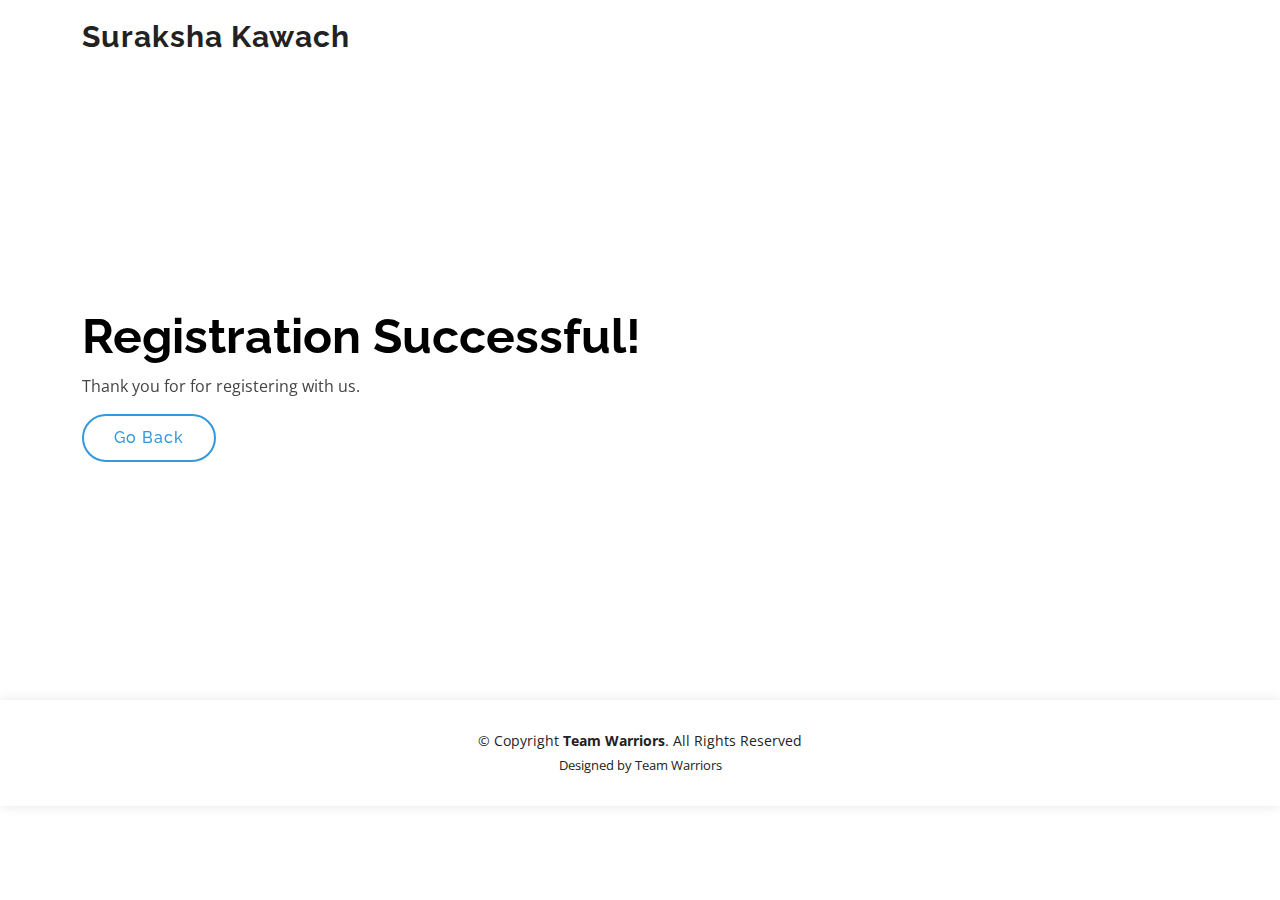
<file: file/Registration-successful.html>
<!DOCTYPE html>
<html lang="en">

<head>
  <meta charset="utf-8">
  <meta content="width=device-width, initial-scale=1.0" name="viewport">

  <title> Registration Successful </title>
  <meta content="" name="description">
  <meta content="" name="keywords">

  <!-- Favicons -->
  <link href="assets/img/favicon.png" rel="icon">
  <link href="assets/img/apple-touch-icon.png" rel="apple-touch-icon">

  <!-- Google Fonts -->
  <link href="https://fonts.googleapis.com/css?family=Open+Sans:300,300i,400,400i,600,600i,700,700i|Raleway:300,300i,400,400i,500,500i,600,600i,700,700i|Poppins:300,300i,400,400i,500,500i,600,600i,700,700i" rel="stylesheet">

  <!-- Vendor CSS Files -->
  <link href="assets/vendor/aos/aos.css" rel="stylesheet">
  <link href="assets/vendor/bootstrap/css/bootstrap.min.css" rel="stylesheet">
  <link href="assets/vendor/bootstrap-icons/bootstrap-icons.css" rel="stylesheet">
  <link href="assets/vendor/boxicons/css/boxicons.min.css" rel="stylesheet">
  <link href="assets/vendor/glightbox/css/glightbox.min.css" rel="stylesheet">
  <link href="assets/vendor/remixicon/remixicon.css" rel="stylesheet">
  <link href="assets/vendor/swiper/swiper-bundle.min.css" rel="stylesheet">

  <!-- Template Main CSS File -->
  <link href="assets/css/style.css" rel="stylesheet">

</head>

<body>

  <!-- ======= Header ======= -->
  <header id="header" class="fixed-top d-flex align-items-center">
    <div class="container d-flex align-items-center justify-content-between">

      <div class="logo">
        <h1><a href="index.html"> Suraksha Kawach </a></h1>
      </div>

    </div>
  </header>
  <!-- End Header -->

  <!-- ======= Home Section ======= -->
  <section id="hero" class="d-flex align-items-center">

    <div class="container">
      <div class="row">
        <div>
          <h1 data-aos="fade-left">Registration Successful! </h1>
          <p data-aos="fade-left">Thank you for for registering with us.</p>
            <a href="index.html" data-aos="fade-left" class="btn-get-started scrollto">Go Back</a>
          </div>
        </div>
      </div>
    </div>

  </section>
  <!-- End Home -->




  
  <!-- ======= Footer ======= -->
  <footer id="footer">
    <div class="container">
          <div class="copyright">
            &copy; Copyright <strong> Team Warriors</strong>. All Rights Reserved
          </div>
          <div class="credits">
            Designed by Team Warriors
          </div>
        </div>
        
  </footer><!-- End Footer -->

  <a href="#" class="back-to-top d-flex align-items-center justify-content-center"><i class="bi bi-arrow-up-short"></i></a>

  <!-- Vendor JS Files -->
  <script src="assets/vendor/purecounter/purecounter.js"></script>
  <script src="assets/vendor/aos/aos.js"></script>
  <script src="assets/vendor/bootstrap/js/bootstrap.bundle.min.js"></script>
  <script src="assets/vendor/glightbox/js/glightbox.min.js"></script>
  <script src="assets/vendor/isotope-layout/isotope.pkgd.min.js"></script>
  <script src="assets/vendor/swiper/swiper-bundle.min.js"></script>
  <script src="assets/vendor/php-email-form/validate.js"></script>

  <!-- Template Main JS File -->
  <script src="assets/js/main.js"></script>

</body>

</html>
</file>
<file: file/assets/css/style.css>
/**
* Template Name: Vesperr - v4.7.0
* Template URL: https://bootstrapmade.com/vesperr-free-bootstrap-template/
* Author: BootstrapMade.com
* License: https://bootstrapmade.com/license/
*/

/*--------------------------------------------------------------
# General
--------------------------------------------------------------*/
body {
  font-family: "Open Sans", sans-serif;
  color: #444444;
}

a {
  color: #3498db;
  text-decoration: none;
}

a:hover {
  color: #5faee3;
  text-decoration: none;
}

h1, h2, h3, h4, h5, h6 {
  font-family: "Raleway", sans-serif;
}

/*--------------------------------------------------------------
# Back to top button
--------------------------------------------------------------*/
.back-to-top {
  position: fixed;
  visibility: hidden;
  opacity: 0;
  right: 15px;
  bottom: 15px;
  z-index: 996;
  background: #3498db;
  width: 40px;
  height: 40px;
  border-radius: 4px;
  transition: all 0.4s;
}
.back-to-top i {
  font-size: 28px;
  color: #fff;
  line-height: 0;
}
.back-to-top:hover {
  background: #57aae1;
  color: #fff;
}
.back-to-top.active {
  visibility: visible;
  opacity: 1;
}

/*--------------------------------------------------------------
# Disable AOS delay on mobile
--------------------------------------------------------------*/
@media screen and (max-width: 768px) {
  [data-aos-delay] {
    transition-delay: 0 !important;
  }
}
/*--------------------------------------------------------------
# Header
--------------------------------------------------------------*/
#header {
  z-index: 997;
  transition: all 0.5s;
  padding: 22px 0;
  background: #fff;
}
#header.header-scrolled {
  box-shadow: 0px 2px 15px rgba(0, 0, 0, 0.1);
  padding: 12px 0;
}
#header .logo h1 {
  font-size: 30px;
  margin: 0;
  padding: 0;
  line-height: 1;
  font-weight: 700;
  letter-spacing: 1px;
}
#header .logo h1 a, #header .logo h1 a:hover {
  color: #222222;
  text-decoration: none;
}
#header .logo img {
  padding: 0;
  margin: 0;
  max-height: 40px;
}

/*--------------------------------------------------------------
# Navigation Menu
--------------------------------------------------------------*/
/**
* Desktop Navigation 
*/
.navbar {
  padding: 0;
}
.navbar ul {
  margin: 0;
  padding: 0;
  display: flex;
  list-style: none;
  align-items: center;
}
.navbar li {
  position: relative;
}
.navbar a, .navbar a:focus {
  display: flex;
  align-items: center;
  justify-content: space-between;
  padding: 10px 0 10px 30px;
  font-size: 15px;
  font-weight: 400;
  color: #555555;
  white-space: nowrap;
  transition: 0.3s;
}
.navbar a i, .navbar a:focus i {
  font-size: 12px;
  line-height: 0;
  margin-left: 5px;
}
.navbar a:hover, .navbar .active, .navbar .active:focus, .navbar li:hover > a {
  color: #3498db;
}
.navbar .getstarted, .navbar .getstarted:focus {
  background: #3498db;
  padding: 8px 25px;
  margin-left: 30px;
  border-radius: 50px;
  color: #fff;
}
.navbar .getstarted:hover, .navbar .getstarted:focus:hover {
  color: #fff;
  background: #4aa3df;
}
.navbar .dropdown ul {
  display: block;
  position: absolute;
  left: 30px;
  top: calc(100% + 30px);
  margin: 0;
  padding: 10px 0;
  z-index: 99;
  opacity: 0;
  visibility: hidden;
  background: #fff;
  box-shadow: 0px 0px 30px rgba(127, 137, 161, 0.25);
  transition: 0.3s;
  border-radius: 4px;
}
.navbar .dropdown ul li {
  min-width: 200px;
}
.navbar .dropdown ul a {
  padding: 10px 20px;
  font-size: 14px;
}
.navbar .dropdown ul a i {
  font-size: 12px;
}
.navbar .dropdown ul a:hover, .navbar .dropdown ul .active:hover, .navbar .dropdown ul li:hover > a {
  color: #3498db;
}
.navbar .dropdown:hover > ul {
  opacity: 1;
  top: 100%;
  visibility: visible;
}
.navbar .dropdown .dropdown ul {
  top: 0;
  left: calc(100% - 30px);
  visibility: hidden;
}
.navbar .dropdown .dropdown:hover > ul {
  opacity: 1;
  top: 0;
  left: 100%;
  visibility: visible;
}
@media (max-width: 1366px) {
  .navbar .dropdown .dropdown ul {
    left: -90%;
  }
  .navbar .dropdown .dropdown:hover > ul {
    left: -100%;
  }
}

/**
* Mobile Navigation 
*/
.mobile-nav-toggle {
  color: #222222;
  font-size: 28px;
  cursor: pointer;
  display: none;
  line-height: 0;
  transition: 0.5s;
}
.mobile-nav-toggle.bi-x {
  color: #fff;
}

@media (max-width: 991px) {
  .mobile-nav-toggle {
    display: block;
  }

  .navbar ul {
    display: none;
  }
}
.navbar-mobile {
  position: fixed;
  overflow: hidden;
  top: 0;
  right: 0;
  left: 0;
  bottom: 0;
  background: rgba(9, 9, 9, 0.9);
  transition: 0.3s;
  z-index: 999;
}
.navbar-mobile .mobile-nav-toggle {
  position: absolute;
  top: 15px;
  right: 15px;
}
.navbar-mobile ul {
  display: block;
  position: absolute;
  top: 55px;
  right: 15px;
  bottom: 15px;
  left: 15px;
  padding: 10px 0;
  border-radius: 8px;
  background-color: #fff;
  overflow-y: auto;
  transition: 0.3s;
}
.navbar-mobile a, .navbar-mobile a:focus {
  padding: 10px 20px;
  font-size: 15px;
  color: #222222;
}
.navbar-mobile a:hover, .navbar-mobile .active, .navbar-mobile li:hover > a {
  color: #3498db;
}
.navbar-mobile .getstarted, .navbar-mobile .getstarted:focus {
  margin: 15px;
}
.navbar-mobile .dropdown ul {
  position: static;
  display: none;
  margin: 10px 20px;
  padding: 10px 0;
  z-index: 99;
  opacity: 1;
  visibility: visible;
  background: #fff;
  box-shadow: 0px 0px 30px rgba(127, 137, 161, 0.25);
}
.navbar-mobile .dropdown ul li {
  min-width: 200px;
}
.navbar-mobile .dropdown ul a {
  padding: 10px 20px;
}
.navbar-mobile .dropdown ul a i {
  font-size: 12px;
}
.navbar-mobile .dropdown ul a:hover, .navbar-mobile .dropdown ul .active:hover, .navbar-mobile .dropdown ul li:hover > a {
  color: #3498db;
}
.navbar-mobile .dropdown > .dropdown-active {
  display: block;
}

/*--------------------------------------------------------------
# Hero Section
--------------------------------------------------------------*/
#hero {
  width: 100%;
  height: 70vh;
  margin-top: 70px;
}

#hero h1 {
  margin: 0 0 10px 0;
  font-size: 48px;
  font-weight: 700;
  line-height: 56px;
  color: black;
}
#hero h2 {
  color: #484848;
  margin-bottom: 50px;
  font-size: 24px;
}
#hero .btn-get-started {
  font-family: "Raleway", sans-serif;
  font-weight: 500;
  font-size: 16px;
  letter-spacing: 1px;
  display: inline-block;
  padding: 10px 30px;
  border-radius: 50px;
  transition: 0.5s;
  color: #3498db;
  border: 2px solid #3498db;
}
#hero .btn-get-started:hover {
  background: #3498db;
  color: #fff;
}
@media (min-width: 1024px) {
  #hero {
    background-attachment: fixed;
  }
}
@media (max-width: 991px) {
  #hero {
    height: 100vh;
  }
  #hero .animated {
    -webkit-animation: none;
    animation: none;
  }
  #hero .hero-img {
    text-align: center;
  }
  #hero .hero-img img {
    width: 50%;
  }
}
@media (max-width: 768px) {
  #hero {
    margin-top: 20px;
  }
  #hero h1 {
    font-size: 28px;
    line-height: 36px;
  }
  #hero h2 {
    font-size: 18px;
    line-height: 24px;
    margin-bottom: 30px;
  }
  #hero .hero-img img {
    width: 70%;
  }
}
@media (max-width: 575px) {
  #hero .hero-img img {
    width: 80%;
  }
}

@-webkit-keyframes up-down {
  0% {
    transform: translateY(10px);
  }
  100% {
    transform: translateY(-10px);
  }
}

@keyframes up-down {
  0% {
    transform: translateY(10px);
  }
  100% {
    transform: translateY(-10px);
  }
}
/*--------------------------------------------------------------
# Sections General
--------------------------------------------------------------*/
section {
  padding: 60px 0;
  overflow: hidden;
}

.section-bg {
  background-color: #f7fbfe;
}

.section-title {
  text-align: center;
  padding-bottom: 30px;
}
.section-title h2 {
  font-size: 32px;
  font-weight: bold;
  text-transform: uppercase;
  position: relative;
  color: #222222;
}
.section-title h2::before, .section-title h2::after {
  content: "";
  width: 50px;
  height: 2px;
  background: #3498db;
  display: inline-block;
}
.section-title h2::before {
  margin: 0 15px 10px 0;
}
.section-title h2::after {
  margin: 0 0 10px 15px;
}
.section-title p {
  margin: 15px 0 0 0;
}

/*--------------------------------------------------------------
# Clients
--------------------------------------------------------------*/
.clients {
  background: #f3f9fd;
  padding: 10px 0;
  height: 50px;
  width: 100%;;
}


/*--------------------------------------------------------------
# About Us
--------------------------------------------------------------*/
.about .content h3 {
  font-weight: 600;
  font-size: 26px;
}
.about .content ul {
  list-style: none;
  padding: 0;
}
.about .content ul li {
  padding-left: 28px;
  position: relative;
}
.about .content ul li + li {
  margin-top: 10px;
}
.about .content ul i {
  position: absolute;
  left: 0;
  top: 2px;
  font-size: 20px;
  color: #3498db;
  line-height: 1;
}
.about .content p:last-child {
  margin-bottom: 0;
}
.about .content .btn-learn-more {
  font-family: "Raleway", sans-serif;
  font-weight: 600;
  font-size: 14px;
  letter-spacing: 1px;
  display: inline-block;
  padding: 12px 32px;
  border-radius: 50px;
  transition: 0.3s;
  line-height: 1;
  color: #3498db;
  -webkit-animation-delay: 0.8s;
  animation-delay: 0.8s;
  margin-top: 6px;
  border: 2px solid #3498db;
}
.about .content .btn-learn-more:hover {
  background: #3498db;
  color: #fff;
  text-decoration: none;
}

/*--------------------------------------------------------------
# Testimonials
--------------------------------------------------------------*/
.testimonials .testimonial-wrap {
  padding-left: 50px;
}
.testimonials .testimonials-carousel, .testimonials .testimonials-slider {
  overflow: hidden;
}
.testimonials .testimonial-item {
  box-sizing: content-box;
  padding: 30px 30px 30px 60px;
  margin: 30px 15px;
  min-height: 150px;
  box-shadow: 0px 2px 12px rgba(0, 0, 0, 0.08);
  position: relative;
  background: #fff;
}
.testimonials .testimonial-item .testimonial-img {
  width: 90px;
  border-radius: 10px;
  border: 6px solid #fff;
  position: absolute;
  left: -45px;
}
.testimonials .testimonial-item h3 {
  font-size: 18px;
  font-weight: bold;
  margin: 10px 0 5px 0;
  color: #111;
}
.testimonials .testimonial-item h4 {
  font-size: 14px;
  color: #999;
  margin: 0;
}
.testimonials .testimonial-item .quote-icon-left, .testimonials .testimonial-item .quote-icon-right {
  color: #e1f0fa;
  font-size: 26px;
}
.testimonials .testimonial-item .quote-icon-left {
  display: inline-block;
  left: -5px;
  position: relative;
}
.testimonials .testimonial-item .quote-icon-right {
  display: inline-block;
  right: -5px;
  position: relative;
  top: 10px;
}
.testimonials .testimonial-item p {
  font-style: italic;
  margin: 15px auto 15px auto;
}
.testimonials .swiper-pagination {
  margin-top: 20px;
  position: relative;
}
.testimonials .swiper-pagination .swiper-pagination-bullet {
  width: 12px;
  height: 12px;
  background-color: #fff;
  opacity: 1;
  border: 1px solid #3498db;
}
.testimonials .swiper-pagination .swiper-pagination-bullet-active {
  background-color: #3498db;
}
@media (max-width: 767px) {
  .testimonials .testimonial-wrap {
    padding-left: 0;
  }
  .testimonials .testimonials-carousel, .testimonials .testimonials-slider {
    overflow: hidden;
  }
  .testimonials .testimonial-item {
    padding: 30px;
    margin: 15px;
  }
  .testimonials .testimonial-item .testimonial-img {
    position: static;
    left: auto;
  }
}

.testimonial-item .btn-get-started{
  font-family: "Raleway", sans-serif;
  font-weight: 600;
  font-size: 14px;
  letter-spacing: 1px;
  display: inline-block;
  padding: 12px 32px;
  border-radius: 50px;
  transition: 0.3s;
  line-height: 1;
  color: #3498db;
  -webkit-animation-delay: 0.8s;
  animation-delay: 0.8s;
  margin-top: 6px;
  border: 2px solid #3498db;
  margin-top: 50px;
}
.testimonial-item .btn-get-started:hover{
  background: #3498db;
  color: #fff;
}

/*--------------------------------------------------------------
# Contact
--------------------------------------------------------------*/
.contact .contact-about h3 {
  font-size: 28px;
  margin: 0 0 10px 0;
  padding: 0;
  line-height: 1;
  font-weight: 700;
  letter-spacing: 1px;
  color: #222222;
}
.contact .contact-about p {
  font-size: 14px;
  line-height: 24px;
  font-family: "Raleway", sans-serif;
  color: #888;
}
.contact .social-links {
  padding-bottom: 20px;
}
.contact .social-links a {
  font-size: 18px;
  display: inline-block;
  background: #fff;
  color: #3498db;
  line-height: 1;
  padding: 8px 0;
  margin-right: 4px;
  border-radius: 50%;
  text-align: center;
  width: 36px;
  height: 36px;
  transition: 0.3s;
  border: 1px solid #3498db;
}
.contact .social-links a:hover {
  background: #3498db;
  color: #fff;
}
.contact .info {
  color: #444444;
}
.contact .info i {
  font-size: 32px;
  color: #3498db;
  float: left;
  line-height: 1;
}
.contact .info p {
  padding: 0 0 10px 42px;
  line-height: 28px;
  font-size: 14px;
}
.contact .php-email-form .error-message {
  display: none;
  color: #fff;
  background: #ed3c0d;
  text-align: left;
  padding: 15px;
  font-weight: 600;
}
.contact .php-email-form .error-message br + br {
  margin-top: 25px;
}
.contact .php-email-form .sent-message {
  display: none;
  color: #fff;
  background: #18d26e;
  text-align: center;
  padding: 15px;
  font-weight: 600;
}
.contact .php-email-form .loading {
  display: none;
  background: #fff;
  text-align: center;
  padding: 15px;
}
.contact .php-email-form .loading:before {
  content: "";
  display: inline-block;
  border-radius: 50%;
  width: 24px;
  height: 24px;
  margin: 0 10px -6px 0;
  border: 3px solid #18d26e;
  border-top-color: #eee;
  -webkit-animation: animate-loading 1s linear infinite;
  animation: animate-loading 1s linear infinite;
}
.contact .php-email-form .form-group {
  margin-bottom: 20px;
}
.contact .php-email-form input, .contact .php-email-form textarea {
  border-radius: 0;
  box-shadow: none;
  font-size: 14px;
  padding: 10px 15px;
}
.contact .php-email-form input:focus, .contact .php-email-form textarea:focus {
  border-color: #3498db;
}
.contact .php-email-form button[type=submit] {
  background: #3498db;
  border: 0;
  padding: 10px 24px;
  color: #fff;
  transition: 0.4s;
  border-radius: 50px;
}
.contact .php-email-form button[type=submit]:hover {
  background: #2383c4;
}


@-webkit-keyframes animate-loading {
  0% {
    transform: rotate(0deg);
  }
  100% {
    transform: rotate(360deg);
  }
}
@keyframes animate-loading {
  0% {
    transform: rotate(0deg);
  }
  100% {
    transform: rotate(360deg);
  }
}

/*--------------------------------------------------------------
# Breadcrumbs
--------------------------------------------------------------*/
.breadcrumbs {
  padding: 15px 0;
  background: #f8f8f8;
  min-height: 40px;
  margin-top: 86px;
}
@media (max-width: 992px) {
  .breadcrumbs {
    margin-top: 72px;
  }
}
.breadcrumbs h2 {
  font-size: 28px;
  font-weight: 400;
  margin: 0;
}
.breadcrumbs ol {
  display: flex;
  flex-wrap: wrap;
  list-style: none;
  padding: 0;
  margin: 0;
  font-size: 14px;
}
@media (max-width: 992px) {
  .breadcrumbs ol {
    margin-top: 10px;
  }
}
.breadcrumbs ol li + li {
  padding-left: 10px;
}
.breadcrumbs ol li + li::before {
  display: inline-block;
  padding-right: 10px;
  color: #3c3c3c;
  content: "/";
}
@media (max-width: 768px) {
  .breadcrumbs .d-flex {
    display: block !important;
  }
  .breadcrumbs ol {
    display: block;
  }
  .breadcrumbs ol li {
    display: inline-block;
  }
}

/*--------------------------------------------------------------
# Footer
--------------------------------------------------------------*/
#footer {
  background: #fff;
  box-shadow: 0px 0px 12px 0px rgba(0, 0, 0, 0.1);
  padding: 30px 0;
  color: #222222;
  font-size: 14px;
  text-align: center;
}
#footer .credits {
  font-size: 13px;
  padding-top: 5px;
  color: #222222;
  text-align: center;
}



.image-section .row {
  display: flex;
  flex-wrap: wrap;
  padding: 0 4px;
}

/* Create four equal columns that sits next to each other */
.image-section .column {
  flex: 25%;
  max-width: 25%;
  padding: 0 4px;
}

.image-section .column img {
  margin-top: 8px;
  vertical-align: middle;
  width: 100%;
}

/* Responsive layout - makes a two column-layout instead of four columns */
@media screen and (max-width: 800px) {
  .column {
    flex: 50%;
    max-width: 50%;
  }
}

/* Responsive layout - makes the two columns stack on top of each other instead of next to each other */
@media screen and (max-width: 600px) {
  .column {
    flex: 100%;
    max-width: 100%;
  }
}



.divider:after,
.divider:before {
  content: "";
  flex: 1;
  height: 1px;
  background: #eee;
}

#blinkText
{
  animation: blink 1s infinite;  
}
@keyframes blink 
{  
  0% { opacity: 1.0; }
  50% { opacity: 0.0; }
  100% { opacity: 1.0; }
}
</file>
